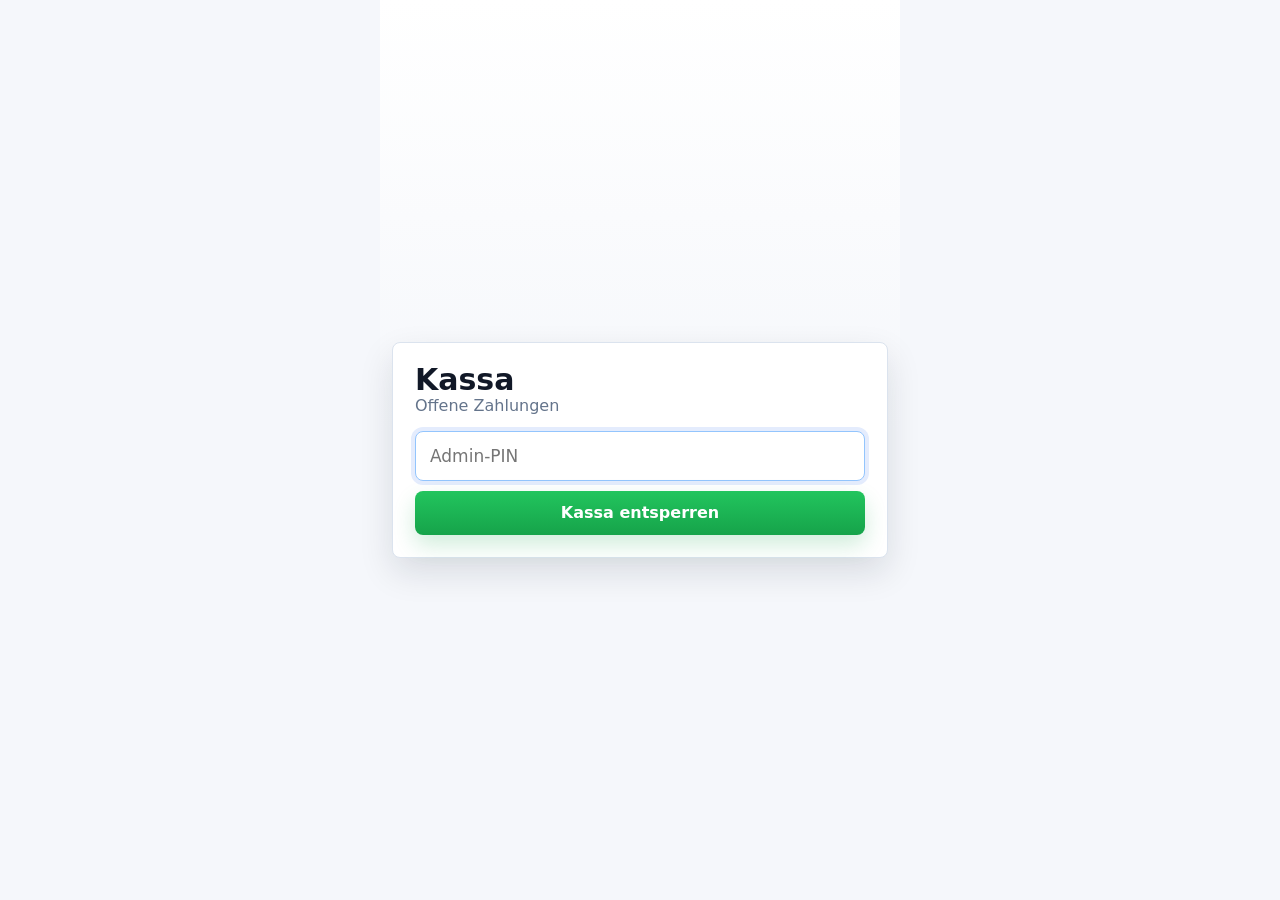
<file: app/kassa.html>
<!doctype html>
<html lang="de">
<head>
  <meta charset="utf-8">
  <meta name="viewport" content="width=device-width, initial-scale=1, viewport-fit=cover">
  <meta name="apple-mobile-web-app-capable" content="yes">
  <meta name="mobile-web-app-capable" content="yes">
  <meta name="apple-mobile-web-app-title" content="Kassa">
  <meta name="apple-mobile-web-app-status-bar-style" content="black-translucent">
  <meta name="format-detection" content="telephone=no">
  <meta name="theme-color" content="#0f172a">
  <link rel="manifest" href="/kassa.webmanifest">
  <link rel="apple-touch-icon" href="/kassa-icon.png">
  <title>Kassa</title>
  <style>
    :root {
      --bg:#f5f7fb;
      --panel:#ffffff;
      --ink:#111827;
      --muted:#64748b;
      --line:#dbe3ee;
      --blue:#2563eb;
      --green:#16a34a;
      --green-dark:#0f8a3c;
      --yellow:#fbbf24;
      --danger:#dc2626;
      --shadow:0 14px 34px rgba(15,23,42,.12);
    }
    * { box-sizing:border-box; }
    body {
      margin:0;
      min-height:100vh;
      background:var(--bg);
      color:var(--ink);
      font-family:system-ui,-apple-system,BlinkMacSystemFont,"Segoe UI",sans-serif;
      -webkit-font-smoothing:antialiased;
    }
    button, input { font:inherit; }
    button {
      border:0;
      border-radius:8px;
      min-height:44px;
      padding:10px 14px;
      font-weight:850;
      cursor:pointer;
    }
    button:disabled { opacity:.55; cursor:wait; }
    .app {
      width:min(100%,520px);
      min-height:100vh;
      margin:0 auto;
      background:linear-gradient(180deg,#ffffff 0,#f5f7fb 48%);
      display:flex;
      flex-direction:column;
    }
    .topbar {
      position:sticky;
      top:0;
      z-index:10;
      padding:calc(10px + env(safe-area-inset-top)) 14px 10px;
      background:rgba(255,255,255,.94);
      border-bottom:1px solid var(--line);
      backdrop-filter:blur(14px);
    }
    .topline { display:flex; align-items:center; justify-content:space-between; gap:10px; }
    h1 { margin:0; font-size:24px; line-height:1; letter-spacing:0; }
    .sub { margin-top:4px; color:var(--muted); font-size:13px; }
    .icon-btn {
      width:44px;
      height:44px;
      padding:0;
      border:1px solid var(--line);
      background:#fff;
      color:var(--ink);
      display:grid;
      place-items:center;
      font-size:20px;
    }
    .content {
      flex:1;
      display:flex;
      flex-direction:column;
      gap:10px;
      padding:12px 12px calc(18px + env(safe-area-inset-bottom));
    }
    .pin-card {
      margin:auto 12px;
      padding:22px;
      background:var(--panel);
      border:1px solid var(--line);
      border-radius:8px;
      box-shadow:var(--shadow);
      display:grid;
      gap:14px;
    }
    .pin-card h1 { font-size:30px; }
    .pin-card p { margin:0; color:var(--muted); line-height:1.35; }
    .pin-input, .search {
      width:100%;
      border:1px solid var(--line);
      background:#fff;
      color:var(--ink);
      border-radius:8px;
      min-height:50px;
      padding:12px 14px;
      outline:none;
      font-size:17px;
    }
    .pin-input:focus, .search:focus { border-color:#93c5fd; box-shadow:0 0 0 4px rgba(37,99,235,.12); }
    .primary {
      background:linear-gradient(180deg,#22c55e,#16a34a);
      color:#fff;
      box-shadow:0 10px 22px rgba(22,163,74,.2);
    }
    .secondary {
      background:#e8eef7;
      color:#1f2937;
      border:1px solid #d3deec;
    }
    .danger {
      background:#fff1f2;
      color:#991b1b;
      border:1px solid #fecdd3;
    }
    .search-wrap {
      position:sticky;
      top:calc(64px + env(safe-area-inset-top));
      z-index:8;
      padding-bottom:2px;
      background:linear-gradient(180deg,#f9fbff 0,#f5f7fb 100%);
    }
    .list-summary {
      display:grid;
      grid-template-columns:repeat(3,minmax(0,1fr));
      gap:7px;
      margin-top:8px;
    }
    .summary-tile {
      min-width:0;
      padding:8px 9px;
      border:1px solid var(--line);
      border-radius:8px;
      background:#fff;
      box-shadow:0 3px 10px rgba(15,23,42,.04);
    }
    .summary-label {
      color:var(--muted);
      font-size:10px;
      font-weight:850;
      letter-spacing:0;
      text-transform:uppercase;
    }
    .summary-value {
      margin-top:2px;
      overflow:hidden;
      white-space:nowrap;
      text-overflow:ellipsis;
      font-size:16px;
      line-height:1.12;
      font-weight:950;
    }
    .person-list { display:grid; gap:8px; }
    .person-row {
      width:100%;
      display:grid;
      grid-template-columns:1fr auto;
      align-items:center;
      gap:10px;
      min-height:58px;
      padding:10px 12px;
      background:#fff;
      border:1px solid var(--line);
      border-radius:8px;
      text-align:left;
      box-shadow:0 4px 12px rgba(15,23,42,.04);
    }
    .person-name {
      min-width:0;
      font-size:17px;
      font-weight:850;
      overflow:hidden;
      white-space:nowrap;
      text-overflow:ellipsis;
    }
    .person-meta { margin-top:2px; color:var(--muted); font-size:12px; font-weight:650; }
    .amount { font-size:18px; font-weight:950; white-space:nowrap; }
    .empty {
      padding:28px 18px;
      text-align:center;
      color:var(--muted);
      background:#fff;
      border:1px dashed #cbd5e1;
      border-radius:8px;
    }
    .detail-head {
      background:#fff;
      border:1px solid var(--line);
      border-radius:8px;
      padding:14px;
      box-shadow:0 8px 20px rgba(15,23,42,.06);
    }
    .detail-name { font-size:24px; font-weight:950; line-height:1.08; }
    .detail-total { margin-top:8px; font-size:38px; line-height:1; font-weight:1000; color:#0f172a; }
    .detail-note { margin-top:6px; color:var(--muted); font-size:13px; }
    .line-list {
      display:grid;
      gap:7px;
      margin-bottom:92px;
    }
    .line-row {
      display:grid;
      grid-template-columns:44px 1fr auto;
      gap:10px;
      align-items:center;
      background:#fff;
      border:1px solid var(--line);
      border-radius:8px;
      padding:10px;
    }
    .line-row.deduction {
      border-color:#fed7aa;
      background:#fff7ed;
      color:#9a3412;
    }
    .line-row.deduction .qty { background:#ffedd5; color:#c2410c; }
    .qty {
      width:38px;
      height:38px;
      display:grid;
      place-items:center;
      border-radius:8px;
      background:#eef6ff;
      color:#1d4ed8;
      font-weight:950;
    }
    .item { min-width:0; font-weight:850; }
    .item small { display:block; margin-top:2px; color:var(--muted); font-weight:650; }
    .line-total { font-weight:950; white-space:nowrap; }
    .request-list {
      display:grid;
      gap:8px;
    }
    .request-row {
      display:grid;
      grid-template-columns:1fr auto auto;
      gap:8px;
      align-items:center;
      padding:10px;
      border:1px solid #fde68a;
      border-radius:8px;
      background:#fffbeb;
    }
    .request-title { font-weight:900; color:#78350f; }
    .request-note { margin-top:2px; color:#92400e; font-size:12px; font-weight:650; }
    .request-row button { padding:8px 10px; }
    .detail-actions {
      position:fixed;
      left:50%;
      bottom:0;
      z-index:20;
      width:min(100%,520px);
      transform:translateX(-50%);
      display:grid;
      grid-template-columns:.9fr .9fr 1.35fr;
      gap:9px;
      padding:10px 12px calc(10px + env(safe-area-inset-bottom));
      background:rgba(245,247,251,.92);
      border-top:1px solid var(--line);
      backdrop-filter:blur(14px);
    }
    .pay-now { min-height:56px; font-size:19px; }
    dialog.confirm-dialog {
      border:0;
      padding:0;
      width:min(calc(100vw - 28px),460px);
      border-radius:8px;
      background:transparent;
      position:fixed;
      left:50%;
      top:50%;
      transform:translate(-50%,-50%);
      margin:0;
      box-shadow:0 22px 60px rgba(15,23,42,.28);
    }
    dialog.confirm-dialog::backdrop { background:rgba(15,23,42,.48); }
    body.modal-open { overflow:hidden; }
    .confirm-card {
      background:#fff;
      border-radius:8px;
      padding:18px;
      border:1px solid var(--line);
      display:grid;
      gap:12px;
    }
    .confirm-card h2 { margin:0; font-size:24px; line-height:1.1; }
    .confirm-card p { margin:0; color:var(--muted); line-height:1.35; }
    .confirm-line-list {
      display:grid;
      gap:6px;
      max-height:30vh;
      overflow:auto;
      padding-right:2px;
    }
    .confirm-line-row {
      display:grid;
      grid-template-columns:38px minmax(0,1fr) auto;
      align-items:center;
      gap:8px;
      padding:8px 9px;
      border:1px solid var(--line);
      border-radius:8px;
      background:#fff;
      font-size:13px;
    }
    .confirm-line-row.deduction {
      border-color:#fed7aa;
      background:#fff7ed;
      color:#9a3412;
    }
    .confirm-line-qty {
      min-width:0;
      border-radius:8px;
      padding:5px 6px;
      background:#eef6ff;
      color:#1d4ed8;
      font-weight:950;
      text-align:center;
      white-space:nowrap;
    }
    .confirm-line-row.deduction .confirm-line-qty { background:#ffedd5; color:#c2410c; }
    .confirm-line-name { min-width:0; font-weight:850; overflow:hidden; text-overflow:ellipsis; white-space:nowrap; }
    .confirm-line-price { font-weight:950; white-space:nowrap; }
    .confirm-total {
      display:flex;
      justify-content:space-between;
      gap:12px;
      align-items:baseline;
      padding:12px;
      border-radius:8px;
      background:#f8fafc;
      font-weight:950;
    }
    .confirm-total strong { font-size:24px; }
    .confirm-breakdown {
      display:grid;
      gap:7px;
      padding:10px 12px;
      border:1px solid var(--line);
      border-radius:8px;
      background:#fbfdff;
      font-size:14px;
    }
    .confirm-row {
      display:flex;
      justify-content:space-between;
      align-items:baseline;
      gap:12px;
      color:#334155;
      font-weight:750;
    }
    .confirm-row strong {
      color:#0f172a;
      white-space:nowrap;
    }
    .card-rounding-options {
      display:grid;
      gap:8px;
    }
    .card-rounding-options.required {
      padding:12px;
      border:2px solid #f59e0b;
      border-radius:8px;
      background:#fffbeb;
      box-shadow:0 8px 18px rgba(245,158,11,.12);
    }
    .card-rounding-title {
      color:#92400e;
      font-size:15px;
      font-weight:950;
    }
    .card-rounding-note {
      color:#92400e;
      font-size:13px;
      font-weight:750;
      line-height:1.35;
    }
    .card-rounding-buttons {
      display:grid;
      gap:7px;
    }
    .card-rounding-option {
      width:100%;
      min-height:44px;
      display:flex;
      justify-content:space-between;
      align-items:center;
      border:1px solid #f59e0b;
      border-radius:8px;
      background:#fff;
      color:var(--ink);
      padding:9px 10px;
      font:inherit;
      font-weight:850;
      text-align:left;
      box-shadow:0 2px 8px rgba(15,23,42,.05);
    }
    .card-rounding-option:hover {
      border-color:#93c5fd;
      background:#f8fbff;
    }
    .payment-visual-status {
      display:grid;
      grid-template-columns:42px 1fr;
      gap:10px;
      align-items:center;
      padding:11px;
      border:1px solid #bfdbfe;
      border-radius:8px;
      background:#eff6ff;
      color:#1d4ed8;
    }
    .payment-visual-status strong { display:block; margin-bottom:2px; color:inherit; font-size:14px; }
    .payment-visual-status span { display:block; color:inherit; font-size:12.5px; line-height:1.35; }
    .payment-status-icon {
      width:42px;
      height:42px;
      border-radius:999px;
      display:grid;
      place-items:center;
      background:#dbeafe;
      color:#1d4ed8;
      font-size:23px;
      font-weight:1000;
    }
    .payment-visual-status.waiting { background:#fffbeb; border-color:#fde68a; color:#92400e; }
    .payment-visual-status.waiting .payment-status-icon { background:#fef3c7; color:#92400e; animation:kassaHourglassSpin 1.05s linear infinite; }
    .payment-visual-status.paid { background:#ecfdf5; border-color:#86efac; color:#166534; }
    .payment-visual-status.paid .payment-status-icon { background:#bbf7d0; color:#166534; }
    .payment-visual-status.failed { background:#fef2f2; border-color:#fecaca; color:#991b1b; }
    .payment-visual-status.failed .payment-status-icon { background:#fee2e2; color:#991b1b; }
    .payment-visual-status.timeout,
    .payment-visual-status.unknown { background:#fff7ed; border-color:#fed7aa; color:#9a3412; }
    .payment-visual-status.timeout .payment-status-icon,
    .payment-visual-status.unknown .payment-status-icon { background:#ffedd5; color:#9a3412; }
    .confirm-hint {
      color:var(--muted);
      font-size:12.5px;
      line-height:1.35;
      font-weight:650;
    }
    @keyframes kassaHourglassSpin { to { transform:rotate(360deg); } }
    .confirm-actions {
      display:grid;
      grid-template-columns:1fr 1.25fr;
      gap:9px;
    }
    .confirm-actions.three {
      grid-template-columns:1fr 1fr 1.25fr;
    }
    dialog.history-dialog { width:min(calc(100vw - 28px),520px); }
    .history-card { max-height:calc(100dvh - 28px); }
    .history-head {
      display:flex;
      align-items:flex-start;
      justify-content:space-between;
      gap:12px;
    }
    .history-close-icon {
      flex:0 0 auto;
      width:42px;
      height:42px;
      min-height:42px;
      padding:0;
      border-radius:8px;
      background:#f1f5f9;
      color:#0f172a;
      border:1px solid var(--line);
      font-size:24px;
      line-height:1;
    }
    .history-list {
      display:grid;
      gap:8px;
      max-height:min(58vh,520px);
      overflow:auto;
      padding-right:2px;
    }
    .history-row {
      display:grid;
      grid-template-columns:54px 1fr;
      gap:10px;
      align-items:center;
      padding:10px;
      border:1px solid var(--line);
      border-radius:8px;
      background:#f8fafc;
    }
    .history-row.consume { border-color:#bbf7d0; background:#f7fef9; }
    .history-row.payment { border-color:#bfdbfe; background:#eff6ff; }
    .history-row.round-payment { border-color:#fed7aa; background:#fff7ed; }
    .history-row.deduction { border-color:#fecdd3; background:#fff1f2; }
    .history-qty {
      width:46px;
      min-height:38px;
      display:grid;
      place-items:center;
      border-radius:8px;
      background:#dcfce7;
      color:#166534;
      font-weight:950;
    }
    .history-row.payment .history-qty { background:#dbeafe; color:#1d4ed8; }
    .history-row.round-payment .history-qty { background:#ffedd5; color:#c2410c; }
    .history-row.deduction .history-qty { background:#fee2e2; color:#991b1b; }
    .history-body { min-width:0; }
    .history-type {
      color:var(--muted);
      font-size:11px;
      font-weight:950;
      letter-spacing:0;
      text-transform:uppercase;
    }
    .history-row.deduction .history-type { color:#991b1b; }
    .history-row.payment .history-type { color:#1d4ed8; }
    .history-row.round-payment .history-type { color:#c2410c; }
    .history-product {
      margin-top:2px;
      font-size:16px;
      font-weight:900;
      line-height:1.15;
      overflow:hidden;
      text-overflow:ellipsis;
      white-space:nowrap;
    }
    .history-date {
      margin-top:3px;
      color:var(--muted);
      font-size:13px;
      font-weight:700;
    }
    .history-footer {
      grid-template-columns:1fr;
    }
    .warning {
      border:1px solid #fde68a;
      background:#fffbeb;
      color:#92400e;
      border-radius:8px;
      padding:10px 12px;
      font-size:13px;
      line-height:1.35;
      font-weight:750;
    }
    .status {
      position:fixed;
      left:50%;
      bottom:calc(14px + env(safe-area-inset-bottom));
      z-index:50;
      max-width:min(92%,480px);
      transform:translateX(-50%) translateY(16px);
      opacity:0;
      pointer-events:none;
      background:#0f172a;
      color:#fff;
      border-radius:999px;
      padding:10px 14px;
      font-size:14px;
      font-weight:800;
      transition:opacity .18s ease, transform .18s ease;
      box-shadow:0 10px 24px rgba(15,23,42,.24);
    }
    .status.show { opacity:1; transform:translateX(-50%) translateY(0); }
    .hidden { display:none !important; }
    @media (max-width:370px) {
      .amount { font-size:16px; }
      .detail-total { font-size:34px; }
      .person-name { font-size:16px; }
      .detail-actions { grid-template-columns:1fr; }
      .line-list { margin-bottom:210px; }
      .confirm-actions.three { grid-template-columns:1fr; }
    }
    @media (prefers-reduced-motion:reduce) {
      .payment-visual-status.waiting .payment-status-icon { animation:none; }
    }
  </style>
</head>
<body>
  <div class="app">
    <section id="pinView" class="pin-card">
      <div>
        <h1>Kassa</h1>
        <p>Offene Zahlungen</p>
      </div>
      <form id="pinForm">
        <input id="pinInput" class="pin-input" type="password" inputmode="numeric" autocomplete="current-password" placeholder="Admin-PIN">
        <button id="pinButton" class="primary" type="submit" style="width:100%; margin-top:10px">Kassa entsperren</button>
      </form>
    </section>

    <section id="appView" class="hidden">
      <header class="topbar">
        <div class="topline">
          <div>
            <h1 id="pageTitle">Kassa</h1>
            <div id="pageSub" class="sub">Namen und offene Beträge</div>
          </div>
          <button id="refreshButton" class="icon-btn" type="button" title="Aktualisieren">↻</button>
        </div>
      </header>

      <main id="listView" class="content">
        <div class="search-wrap">
          <input id="searchInput" class="search" type="search" placeholder="Name suchen..." autocomplete="off">
          <div id="listSummary" class="list-summary" aria-live="polite"></div>
        </div>
        <div id="activePaymentPanel" class="warning hidden"></div>
        <div id="personList" class="person-list"></div>
      </main>

      <main id="detailView" class="content hidden">
        <section id="detailHead" class="detail-head"></section>
        <div id="detailWarning" class="warning hidden"></div>
        <section id="requestList" class="request-list"></section>
        <section id="lineList" class="line-list"></section>
        <div class="detail-actions">
          <button id="cancelButton" class="secondary" type="button">Abbrechen</button>
          <button id="historyButton" class="secondary" type="button">Verlauf</button>
          <button id="payButton" class="primary pay-now" type="button">Zahlung buchen</button>
        </div>
      </main>
    </section>
  </div>
  <div id="status" class="status"></div>
  <dialog id="payConfirmDialog" class="confirm-dialog">
    <section class="confirm-card">
      <div>
        <h2 id="confirmTitle">Zahlung bestätigen</h2>
        <p id="confirmText"></p>
      </div>
      <div id="confirmLineList" class="confirm-line-list"></div>
      <div class="confirm-breakdown">
        <div class="confirm-row"><span>Offene Posten</span><strong id="confirmBaseTotal">€ 0,00</strong></div>
        <div class="confirm-row"><span>Kartenzahlung +3 % (min. 0,20 €)</span><strong id="confirmCardFee">€ 0,00</strong></div>
        <div class="confirm-row" id="confirmRoundingRow"><span>Aufrunden</span><strong id="confirmRoundingAmount">€ 0,00</strong></div>
      </div>
      <div class="card-rounding-options" id="kassaCardRoundingOptions"></div>
      <div class="confirm-total hidden" id="confirmCardTotalRow"><span>SumUp-Endbetrag</span><strong id="confirmCardTotal">€ 0,00</strong></div>
      <div class="confirm-hint" id="confirmPaymentHint"></div>
      <div class="payment-visual-status idle" id="kassaCardPaymentStatus" aria-live="polite"></div>
      <div class="confirm-actions three">
        <button id="confirmCancelButton" class="secondary" type="button">Abbrechen</button>
        <button id="confirmPayButton" class="secondary" type="button">Bar buchen</button>
        <button id="confirmCardPayButton" class="primary" type="button">Mit Karte zahlen</button>
      </div>
    </section>
  </dialog>
  <dialog id="historyDialog" class="confirm-dialog history-dialog">
    <section class="confirm-card history-card">
      <div class="history-head">
        <div>
          <h2 id="historyTitle">Verlauf</h2>
          <p id="historySub"></p>
        </div>
        <button id="historyCloseIcon" class="history-close-icon" type="button" title="Schließen">&times;</button>
      </div>
      <div id="historyList" class="history-list"></div>
      <div class="confirm-actions history-footer">
        <button id="historyCloseButton" class="secondary" type="button">Schließen</button>
      </div>
    </section>
  </dialog>

  <script>
    const state = {
      pin: sessionStorage.getItem('drinkPosKassaPin') || '',
      people: [],
      selected: null,
      listTimer: null,
      busy: false,
      historyBusy: false,
      cardBusy: false,
      cardTimer: null,
      activeCardPayment: null,
      cardRoundingMode: null,
      selfPaymentAvailable: false,
      sumupConfigured: false,
      sumupMissing: [],
      testPaymentMode: false,
    };
    let messageCatalog = {};

    const el = id => document.getElementById(id);
    const money = value => new Intl.NumberFormat('de-AT', { style:'currency', currency:'EUR' }).format(Number(value || 0));
    const escapeHtml = value => String(value ?? '').replace(/[&<>"']/g, ch => ({'&':'&amp;','<':'&lt;','>':'&gt;','"':'&quot;',"'":'&#039;'}[ch]));
    const ACTIVE_KASSA_CARD_PAYMENT_KEY = 'drinkPosKassaActiveCardPayment';
    const CARD_PAYMENT_FEE_RATE_PERCENT = 3;
    const CARD_PAYMENT_MIN_FEE_CENTS = 20;
    const CARD_PAYMENT_ROUNDING_OPTIONS = {
      none: { stepCents: 1 },
      euro: { stepCents: 100 },
      five: { stepCents: 500 },
      ten: { stepCents: 1000 },
    };

    function centsFromEur(value) { return Math.max(0, Math.round(Number(value || 0) * 100)); }
    function eurFromCents(cents) { return Number(cents || 0) / 100; }
    function formatMessageTemplate(text, values = {}) {
      return String(text ?? '').replace(/\{([A-Za-z0-9_]+)\}/g, (_, key) => values[key] ?? `{${key}}`);
    }
    function msg(key, fallback, values = {}) {
      return formatMessageTemplate(Object.prototype.hasOwnProperty.call(messageCatalog, key) ? messageCatalog[key] : fallback, values);
    }
    async function loadMessageCatalog() {
      try {
        const res = await fetch('/api/messages', { cache:'no-store', headers:{'Cache-Control':'no-cache'} });
        if (!res.ok) return;
        const payload = await res.json();
        messageCatalog = payload.messages || payload || {};
      } catch {}
    }
    function cardProviderLabel() { return state.testPaymentMode ? msg('card_provider_test', 'Test-Kartenzahlung') : msg('card_provider_sumup', 'SumUp'); }
    function cardProviderReadyLabel() { return state.testPaymentMode ? msg('card_provider_ready_test', 'Testzahlung bereit') : msg('card_provider_ready_sumup', 'SumUp bereit'); }
    function cardProviderUnavailableLabel() { return state.testPaymentMode ? msg('card_provider_unavailable_test', 'Testzahlung nicht bereit') : msg('card_provider_unavailable_sumup', 'SumUp nicht bereit'); }
    function cardPaymentFeeCents(baseCents) {
      if (Number(baseCents || 0) <= 0) return 0;
      return Math.max(CARD_PAYMENT_MIN_FEE_CENTS, Math.ceil(Number(baseCents || 0) * CARD_PAYMENT_FEE_RATE_PERCENT / 100));
    }
    function cardPaymentBreakdown(baseTotal, roundingMode = 'none') {
      const mode = CARD_PAYMENT_ROUNDING_OPTIONS[roundingMode] ? roundingMode : 'none';
      const baseAmountCents = centsFromEur(baseTotal);
      const cardFeeCents = cardPaymentFeeCents(baseAmountCents);
      const subtotalCents = baseAmountCents + cardFeeCents;
      const stepCents = CARD_PAYMENT_ROUNDING_OPTIONS[mode].stepCents;
      const amountCents = stepCents <= 1 ? subtotalCents : Math.ceil(subtotalCents / stepCents) * stepCents;
      return {
        baseAmountCents,
        cardFeeCents,
        roundingMode: mode,
        roundingAdjustmentCents: amountCents - subtotalCents,
        amountCents,
        baseTotal: eurFromCents(baseAmountCents),
        cardFee: eurFromCents(cardFeeCents),
        roundingAdjustment: eurFromCents(amountCents - subtotalCents),
        amount: eurFromCents(amountCents),
      };
    }
    function ceilCents(value, stepCents) {
      return Math.ceil(Number(value || 0) / stepCents) * stepCents;
    }
    function targetEuroText(cents) {
      return `${new Intl.NumberFormat('de-AT', { maximumFractionDigits:0 }).format(eurFromCents(cents))} €`;
    }
    function diffEuroText(cents) {
      return `${new Intl.NumberFormat('de-AT', { minimumFractionDigits:2, maximumFractionDigits:2 }).format(eurFromCents(cents))} €`;
    }
    function roundingOptionsForBreakdown(breakdown) {
      const payableCents = breakdown.baseAmountCents + breakdown.cardFeeCents;
      const options = [{ mode:'none', targetCents:payableCents, addCents:0, label:'Nicht aufrunden' }];
      const seenTargets = new Set();
      for (const mode of ['euro', 'five', 'ten']) {
        const targetCents = ceilCents(payableCents, CARD_PAYMENT_ROUNDING_OPTIONS[mode].stepCents);
        if (targetCents <= payableCents || seenTargets.has(targetCents)) continue;
        seenTargets.add(targetCents);
        const addCents = targetCents - payableCents;
        options.push({
          mode,
          targetCents,
          addCents,
          label:`Auf ${targetEuroText(targetCents)} (+${diffEuroText(addCents)}) aufrunden`,
        });
      }
      return options;
    }

    function syncModalOpen() {
      document.body.classList.toggle('modal-open', el('payConfirmDialog').open || el('historyDialog').open);
    }

    function showStatus(message, duration = 2300) {
      const box = el('status');
      box.textContent = message;
      box.classList.add('show');
      clearTimeout(showStatus.timer);
      showStatus.timer = setTimeout(() => box.classList.remove('show'), duration);
    }

    function makeKassaCardPaymentId(person) {
      const random = globalThis.crypto?.getRandomValues
        ? Array.from(globalThis.crypto.getRandomValues(new Uint32Array(2)), n => n.toString(36)).join('')
        : Math.random().toString(36).slice(2);
      return `kassapay-${Date.now().toString(36)}-${Number(person.id)}-${random}`.slice(0, 80);
    }

    function readActiveCardPayment() {
      try {
        const raw = localStorage.getItem(ACTIVE_KASSA_CARD_PAYMENT_KEY);
        return raw ? JSON.parse(raw) : null;
      } catch {
        return null;
      }
    }

    function storeActiveCardPayment(payment) {
      state.activeCardPayment = payment;
      localStorage.setItem(ACTIVE_KASSA_CARD_PAYMENT_KEY, JSON.stringify(payment));
      renderActivePaymentPanel();
    }

    function clearActiveCardPayment(clientPaymentId = null) {
      const stored = readActiveCardPayment();
      if (!clientPaymentId || !stored || stored.client_payment_id === clientPaymentId) {
        localStorage.removeItem(ACTIVE_KASSA_CARD_PAYMENT_KEY);
      }
      if (!clientPaymentId || state.activeCardPayment?.client_payment_id === clientPaymentId) {
        state.activeCardPayment = null;
      }
      renderActivePaymentPanel();
    }

    function stopCardPaymentPolling() {
      if (state.cardTimer) clearTimeout(state.cardTimer);
      state.cardTimer = null;
    }

    async function apiGet(url) {
      const res = await fetch(url, { cache:'no-store', headers:{ 'Cache-Control':'no-cache' } });
      return parseResponse(res);
    }

    async function apiPost(url, body) {
      const res = await fetch(url, {
        method:'POST',
        headers:{ 'Content-Type':'application/json' },
        body:JSON.stringify(body || {}),
      });
      return parseResponse(res);
    }

    async function parseResponse(res) {
      const data = await res.json().catch(() => ({}));
      if (!res.ok) {
        const detail = data.detail;
        const message = typeof detail === 'string' ? detail : (detail?.message || 'Aktion fehlgeschlagen');
        const err = new Error(message);
        err.status = res.status;
        err.detail = detail;
        throw err;
      }
      return data;
    }

    function setUnlocked(unlocked) {
      el('pinView').classList.toggle('hidden', unlocked);
      el('appView').classList.toggle('hidden', !unlocked);
      if (unlocked) {
        loadPeople();
        loadPaymentConfig();
        resumeActiveCardPayment();
        startAutoRefresh();
      } else {
        stopAutoRefresh();
        el('pinInput').focus();
      }
    }

    async function unlockWithPin(pin) {
      el('pinButton').disabled = true;
      try {
        await apiPost('/api/admin-login', { pin });
        state.pin = pin;
        sessionStorage.setItem('drinkPosKassaPin', pin);
        setUnlocked(true);
        showStatus('Kassa entsperrt');
      } catch (err) {
        sessionStorage.removeItem('drinkPosKassaPin');
        state.pin = '';
        showStatus(err.message || 'PIN nicht korrekt');
      } finally {
        el('pinButton').disabled = false;
      }
    }

    async function loadPeople(silent = false) {
      if (!state.pin) return;
      try {
        const data = await apiGet('/api/kassa/people');
        state.people = data.people || [];
        renderPeople();
        if (!silent) showStatus('Aktualisiert', 1000);
      } catch (err) {
        if (!silent) showStatus(err.message || 'Kann nicht aktualisieren');
      }
    }

    async function loadPaymentConfig() {
      try {
        await loadMessageCatalog();
        const cfg = await apiGet('/api/self-pay/config');
        state.selfPaymentAvailable = cfg.self_payment_available === true;
        state.sumupConfigured = cfg.sumup_configured === true;
        state.sumupMissing = Array.isArray(cfg.sumup_missing) ? cfg.sumup_missing : [];
        state.testPaymentMode = cfg.test_payment_mode === true;
      } catch {
        state.selfPaymentAvailable = false;
        state.sumupConfigured = false;
        state.sumupMissing = [];
        state.testPaymentMode = false;
      }
    }

    function renderListSummary(people) {
      const totalItems = people.reduce((sum, person) => sum + Number(person.open_items || 0), 0);
      const totalEur = people.reduce((sum, person) => sum + Number(person.total_eur ?? person.total ?? 0), 0);
      el('listSummary').innerHTML = `
        <div class="summary-tile"><div class="summary-label">Personen</div><div class="summary-value">${people.length}</div></div>
        <div class="summary-tile"><div class="summary-label">Striche</div><div class="summary-value">${totalItems}</div></div>
        <div class="summary-tile"><div class="summary-label">Summe</div><div class="summary-value">${money(totalEur)}</div></div>
      `;
    }

    function renderActivePaymentPanel() {
      const panel = el('activePaymentPanel');
      if (!panel) return;
      const payment = state.activeCardPayment;
      if (!payment?.client_payment_id) {
        panel.classList.add('hidden');
        panel.innerHTML = '';
        return;
      }
      const person = state.people.find(item => Number(item.id) === Number(payment.person_id));
      const name = person?.name || 'ausgewaehlte Person';
      panel.classList.remove('hidden');
      panel.innerHTML = `
        <strong>${escapeHtml(cardProviderLabel())} laeuft</strong><br>
        ${escapeHtml(name)} ${state.testPaymentMode ? 'hat eine simulierte Kartenzahlung offen.' : 'wartet am Reader.'}
        <button class="danger" type="button" style="margin-left:8px" onclick="cancelActiveCardPayment()">Abbrechen</button>
      `;
    }

    function renderPeople() {
      const term = el('searchInput').value.trim().toLowerCase();
      const list = el('personList');
      const people = state.people.filter(person => !term || person.name.toLowerCase().includes(term));
      renderListSummary(people);
      renderActivePaymentPanel();
      el('pageSub').textContent = term
        ? `${people.length} von ${state.people.length} offenen Rechnungen`
        : `${state.people.length} offene Rechnung${state.people.length === 1 ? '' : 'en'}`;
      if (!people.length) {
        list.innerHTML = `<div class="empty">${state.people.length ? 'Keine Treffer.' : 'Keine offenen Beträge.'}</div>`;
        return;
      }
      list.innerHTML = people.map(person => `
        <button class="person-row" type="button" data-person-id="${Number(person.id)}">
          <span>
            <span class="person-name">${escapeHtml(person.name)}</span>
            <span class="person-meta">${Number(person.open_items || 0)} offene Striche</span>
          </span>
          <span class="amount">${money(person.total_eur ?? person.total)}</span>
        </button>
      `).join('');
      list.querySelectorAll('.person-row').forEach(button => {
        button.addEventListener('click', () => openPerson(Number(button.dataset.personId)));
      });
    }

    async function openPerson(personId) {
      try {
        const detail = await apiGet(`/api/kassa/person/${personId}`);
        state.selected = detail;
        renderDetail();
      } catch (err) {
        showStatus(err.message || 'Person konnte nicht geladen werden');
      }
    }

    function renderPendingRequests(person) {
      const box = el('requestList');
      const requests = Array.isArray(person.pending_requests) ? person.pending_requests : [];
      if (!requests.length) {
        box.innerHTML = '';
        return;
      }
      box.innerHTML = requests.map(request => {
        const kind = request.request_kind || 'DELETE';
        const qty = Number(request.quantity_to_remove ?? request.quantity_to_add ?? Math.abs(Number(request.delta || 0)) ?? 0);
        const verb = kind === 'ROUND_ADD' ? 'Runde eintragen' : 'Loeschen';
        const note = request.reason ? ` - ${request.reason}` : '';
        return `
          <div class="request-row">
            <div>
              <div class="request-title">${escapeHtml(verb)}: ${qty}x ${escapeHtml(request.item || request.drink || '')}</div>
              <div class="request-note">${escapeHtml(request.requested_at || '')}${escapeHtml(note)}</div>
            </div>
            <button class="save" type="button" onclick="decidePendingRequest('${escapeHtml(kind)}','${escapeHtml(String(request.raw_id ?? request.id))}','approve')">Annehmen</button>
            <button class="danger" type="button" onclick="decidePendingRequest('${escapeHtml(kind)}','${escapeHtml(String(request.raw_id ?? request.id))}','reject')">Ablehnen</button>
          </div>
        `;
      }).join('');
    }

    async function decidePendingRequest(kind, rawId, decision) {
      const endpoint = kind === 'ROUND_ADD' ? '/api/admin/round-request/decide' : '/api/admin/change-request/decide';
      try {
        await apiPost(endpoint, { pin: state.pin, request_id: Number(rawId), decision });
        showStatus(decision === 'approve' ? 'Anfrage angenommen' : 'Anfrage abgelehnt');
        if (state.selected) await openPerson(state.selected.id);
        await loadPeople(true);
      } catch (err) {
        showStatus(err.message || 'Anfrage konnte nicht bearbeitet werden', 4200);
      }
    }

    function renderDetail() {
      const person = state.selected;
      if (!person) return;
      el('listView').classList.add('hidden');
      el('detailView').classList.remove('hidden');
      el('pageTitle').textContent = 'Bezahlen';
      el('pageSub').textContent = person.name;
      el('detailHead').innerHTML = `
        <div class="detail-name">${escapeHtml(person.name)}</div>
        <div class="detail-total">${money(person.total_eur ?? person.total)}</div>
        <div class="detail-note">${Number(person.open_items || 0)} offene Striche</div>
      `;
      const warning = el('detailWarning');
      const warningParts = [];
      if (Number(person.pending_requests_count || 0) > 0) {
        warningParts.push('Offene Anfragen vorhanden. Bitte hier annehmen oder ablehnen.');
      }
      if (Number(person.round_deduction_items || 0) > 0) {
        warningParts.push(`Offene Runden werden beim Bezahlen abgezogen: -${Number(person.round_deduction_items || 0)} Striche (${money(person.round_deduction_total_eur || 0)}).`);
      }
      if (warningParts.length) {
        warning.textContent = warningParts.join(' ');
        warning.classList.remove('hidden');
      } else {
        warning.classList.add('hidden');
      }
      renderPendingRequests(person);
      if (false && Number(person.pending_requests_count || 0) > 0) {
        warning.textContent = 'Offene Löschanfragen vorhanden. Bitte zuerst im Adminbereich entscheiden.';
        warning.classList.remove('hidden');
      } else if (false) {
        warning.classList.add('hidden');
      }
      const lines = person.lines || [];
      el('lineList').innerHTML = lines.length ? lines.map(line => `
        <div class="line-row ${line.is_round_deduction ? 'deduction' : ''}">
          <div class="qty">${Number(line.quantity || 0)}×</div>
          <div class="item">${escapeHtml(line.item || line.name || '')}<small>${money(line.unit_price_eur)} pro Stück</small></div>
          <div class="line-total">${money(line.subtotal_eur)}</div>
        </div>
      `).join('') : '<div class="empty">Keine offenen Posten.</div>';
      el('historyButton').disabled = false;
      el('payButton').disabled = state.cardBusy || !person.can_pay || !lines.length;
    }

    function closeDetail() {
      closeHistoryDialog();
      state.selected = null;
      el('detailView').classList.add('hidden');
      el('listView').classList.remove('hidden');
      el('pageTitle').textContent = 'Kassa';
      loadPeople(true);
    }

    function renderHistoryRows(history) {
      const consumed = history
        .filter(entry => entry.direction === 'consume')
        .reduce((sum, entry) => sum + Math.abs(Number(entry.quantity || 0)), 0);
      const deducted = history
        .filter(entry => entry.direction === 'deduction')
        .reduce((sum, entry) => sum + Math.abs(Number(entry.quantity || 0)), 0);
      const roundsPaid = history
        .filter(entry => entry.direction === 'round_payment')
        .reduce((sum, entry) => sum + Math.abs(Number(entry.quantity || 0)), 0);
      const hasPaymentMarker = history.some(entry => entry.direction === 'payment');
      const roundSummary = roundsPaid ? `, Runden +${roundsPaid}x` : '';
      el('historySub').textContent = history.length
        ? `${hasPaymentMarker ? 'Seit letzter Zahlung: ' : ''}Konsum +${consumed}x${roundSummary}, Abzug -${deducted}x`
        : '';
      if (!history.length) {
        el('historyList').innerHTML = '<div class="empty">Noch kein Verlauf vorhanden.</div>';
        return;
      }
      el('historyList').innerHTML = history.map(entry => {
        const direction = entry.direction === 'deduction'
          ? 'deduction'
          : (entry.direction === 'payment' ? 'payment' : (entry.direction === 'round_payment' ? 'round-payment' : 'consume'));
        const typeLabel = entry.type_label || entry.type || '';
        const timestampLabel = entry.timestamp_label || '';
        const quantityLabel = entry.quantity_label || `${Number(entry.quantity || 0) > 0 ? '+' : ''}${Number(entry.quantity || 0)}x`;
        return `
          <div class="history-row ${direction}">
            <div class="history-qty">${escapeHtml(quantityLabel)}</div>
            <div class="history-body">
              <div class="history-type">${escapeHtml(typeLabel)} &middot; ${escapeHtml(timestampLabel)}</div>
              <div class="history-product">${escapeHtml(entry.product || entry.short_label || '')}</div>
            </div>
          </div>
        `;
      }).join('');
    }

    async function openHistory() {
      const person = state.selected;
      if (!person || state.historyBusy) return;
      state.historyBusy = true;
      el('historyButton').disabled = true;
      el('historyTitle').textContent = `Verlauf ${person.name}`;
      el('historySub').textContent = 'Wird geladen...';
      el('historyList').innerHTML = '<div class="empty">Wird geladen...</div>';
      const dialog = el('historyDialog');
      if (!dialog.open) dialog.showModal();
      syncModalOpen();
      try {
        const data = await apiGet(`/api/kassa/person/${person.id}/history`);
        if (!state.selected || Number(state.selected.id) !== Number(person.id)) return;
        renderHistoryRows(data.history || []);
      } catch (err) {
        el('historySub').textContent = '';
        el('historyList').innerHTML = `<div class="empty">${escapeHtml(err.message || 'Verlauf konnte nicht geladen werden')}</div>`;
        showStatus(err.message || 'Verlauf konnte nicht geladen werden');
      } finally {
        state.historyBusy = false;
        if (state.selected) el('historyButton').disabled = false;
      }
    }

    function closeHistoryDialog() {
      const dialog = el('historyDialog');
      if (dialog.open) dialog.close();
    }

    async function refreshCurrent() {
      if (state.selected) await openPerson(state.selected.id);
      else await loadPeople();
    }

    function orderedPaymentLines(lines) {
      return (lines || [])
        .map((line, index) => ({ line, index }))
        .sort((a, b) => {
          const aDeduct = Boolean(a.line.is_round_deduction);
          const bDeduct = Boolean(b.line.is_round_deduction);
          if (aDeduct !== bDeduct) return aDeduct ? 1 : -1;
          if (aDeduct && bDeduct) {
            const priceDiff = Number(a.line.unit_price_eur || 0) - Number(b.line.unit_price_eur || 0);
            if (priceDiff) return priceDiff;
            return String(a.line.item || a.line.name || '').localeCompare(String(b.line.item || b.line.name || ''), 'de');
          }
          return a.index - b.index;
        })
        .map(item => item.line);
    }

    function renderConfirmLineList(lines) {
      const box = el('confirmLineList');
      if (!box) return;
      const ordered = orderedPaymentLines(lines);
      box.innerHTML = ordered.length ? ordered.map(line => {
        const qty = Number(line.quantity || 0);
        const qtyText = `${qty > 0 ? qty : qty}x`;
        return `
          <div class="confirm-line-row ${line.is_round_deduction ? 'deduction' : ''}">
            <div class="confirm-line-qty">${escapeHtml(qtyText)}</div>
            <div class="confirm-line-name">${escapeHtml(line.item || line.name || '')}</div>
            <div class="confirm-line-price">${money(line.subtotal_eur)}</div>
          </div>
        `;
      }).join('') : '<div class="empty">Keine offenen Posten.</div>';
    }

    function updateKassaCardBreakdown() {
      const person = state.selected;
      if (!person) return null;
      const roundingMode = state.cardRoundingMode || 'none';
      const breakdown = cardPaymentBreakdown(person.total_eur ?? person.total, roundingMode);
      const baseBreakdown = cardPaymentBreakdown(person.total_eur ?? person.total, 'none');
      const cardMode = Boolean(state.cardRoundingMode);
      const hasCardAmount = breakdown.baseAmountCents > 0;
      const cardFeeRow = el('confirmCardFee')?.closest('.confirm-row');
      const cardTotalLabel = el('confirmCardTotalRow')?.querySelector('span');
      if (cardTotalLabel) cardTotalLabel.textContent = `${cardProviderLabel()}-Endbetrag`;
      el('confirmBaseTotal').textContent = money(breakdown.baseTotal);
      el('confirmCardFee').textContent = money(breakdown.cardFee);
      el('confirmRoundingAmount').textContent = money(breakdown.roundingAdjustment);
      cardFeeRow?.classList.toggle('hidden', !cardMode);
      el('confirmRoundingRow').classList.toggle('hidden', !cardMode || breakdown.roundingAdjustmentCents <= 0);
      el('confirmCardTotalRow').classList.toggle('hidden', !cardMode);
      el('confirmCardTotal').textContent = money(breakdown.amount);
      const roundingBox = el('kassaCardRoundingOptions');
      if (roundingBox) {
        if (!hasCardAmount) {
          roundingBox.innerHTML = '';
          roundingBox.classList.add('hidden');
          roundingBox.classList.remove('required');
        } else if (state.cardRoundingMode) {
          roundingBox.innerHTML = '';
          roundingBox.classList.add('hidden');
          roundingBox.classList.remove('required');
        } else {
          const buttons = roundingOptionsForBreakdown(baseBreakdown)
            .map(option => `<button class="card-rounding-option" type="button" onclick="selectKassaCardRounding('${option.mode}')">${escapeHtml(option.label)}</button>`)
            .join('');
          roundingBox.classList.remove('hidden');
          roundingBox.classList.add('required');
          roundingBox.innerHTML = `
            <div class="card-rounding-title">Rundung auswählen (erforderlich)</div>
            <div class="card-rounding-note">Bitte eine Option wählen, auch wenn nicht aufgerundet werden soll.</div>
            <div class="card-rounding-buttons">${buttons}</div>
          `;
        }
      }
      el('confirmPaymentHint').textContent =
        `Bar buchen bleibt bei ${money(breakdown.baseTotal)}. ${cardProviderLabel()} erhält ${money(breakdown.amount)} inklusive Kartenzahlung +3 % und optionalem Aufrunden.`;
      el('confirmPaymentHint').textContent = !hasCardAmount
        ? 'Kein Kartenbetrag offen. Bar buchen schliesst den Rundenabzug ab.'
        : (cardMode
          ? `${cardProviderLabel()} erhaelt ${money(breakdown.amount)} inklusive Kartenzahlung +3 % und optionalem Aufrunden.`
          : `Bar buchen bleibt bei ${money(breakdown.baseTotal)} ohne Kartengebuehr.`);
      el('confirmCardPayButton').disabled = !state.selfPaymentAvailable || !state.cardRoundingMode || state.cardBusy || !hasCardAmount;
      return breakdown;
    }

    function selectKassaCardRounding(mode) {
      state.cardRoundingMode = CARD_PAYMENT_ROUNDING_OPTIONS[mode] ? mode : 'none';
      updateKassaCardBreakdown();
    }

    function setKassaCardVisualStatus(status = 'idle', message = '') {
      const box = el('kassaCardPaymentStatus');
      const provider = cardProviderLabel();
      const visual = {
        idle: { icon:'💳', title:'Karte vorhalten', text: state.testPaymentMode ? 'Testmodus: Mit Karte zahlen simuliert den Checkout.' : 'Mit Karte zahlen startet den Reader-Checkout. Betrag am Solo prüfen.' },
        waiting: { icon:'⌛', title:`Auf ${provider} warten`, text: state.testPaymentMode ? 'Test-Checkout laeuft. Keine zweite Zahlung starten.' : 'Reader-Checkout läuft. Keine zweite Zahlung starten.' },
        paid: { icon:'✓', title:'Zahlung erfolgreich', text:`${provider} bezahlt; offene Posten wurden lokal geschlossen.` },
        failed: { icon:'✕', title:'Zahlung abgelehnt', text:'Keine lokale Buchung. Rechnung bleibt offen.' },
        timeout: { icon:'⌛', title:'Timeout', text:`Status nicht eindeutig. Rechnung bleibt offen und ${provider} muss geprüft werden.` },
        unknown: { icon:'?', title:'Status unklar', text:`Keine lokale Buchung. Bitte ${provider} und Verlauf prüfen.` },
      }[status] || {};
      const editableVisual = {
        idle: {
          title: msg('kassa_card_idle_title', visual.title || 'Karte vorhalten'),
          text: state.testPaymentMode
            ? msg('kassa_card_idle_text_test', visual.text || 'Testmodus: Mit Karte zahlen simuliert den Checkout.')
            : msg('kassa_card_idle_text', visual.text || 'Mit Karte zahlen startet den Reader-Checkout. Betrag am Solo pruefen.'),
        },
        waiting: {
          title: msg('card_visual_waiting_title', visual.title || 'Warten auf Kartenterminal', { provider }),
          text: state.testPaymentMode
            ? msg('kassa_card_waiting_text_test', visual.text || 'Test-Checkout laeuft. Keine zweite Zahlung starten.', { provider })
            : msg('kassa_card_waiting_text', visual.text || 'Reader-Checkout laeuft. Keine zweite Zahlung starten.', { provider }),
        },
        paid: {
          title: msg('card_visual_paid_title', visual.title || 'Zahlung erfolgreich'),
          text: msg('kassa_card_paid_text', visual.text || '{provider} bezahlt; offene Posten wurden lokal geschlossen.', { provider }),
        },
        failed: {
          title: msg('card_visual_failed_title', visual.title || 'Zahlung abgelehnt'),
          text: msg('kassa_card_failed_text', visual.text || 'Keine lokale Buchung. Rechnung bleibt offen.'),
        },
        timeout: {
          title: msg('card_visual_timeout_title', visual.title || 'Timeout'),
          text: msg('kassa_card_timeout_text', visual.text || 'Status nicht eindeutig. Rechnung bleibt offen und {provider} muss geprueft werden.', { provider }),
        },
        unknown: {
          title: msg('card_visual_unknown_title', visual.title || 'Status unklar'),
          text: msg('kassa_card_unknown_text', visual.text || 'Keine lokale Buchung. Bitte {provider} und Verlauf pruefen.', { provider }),
        },
      }[status];
      if (editableVisual) Object.assign(visual, editableVisual);
      box.className = `payment-visual-status ${status}`;
      box.innerHTML = `
        <div class="payment-status-icon" aria-hidden="true">${visual.icon || '?'}</div>
        <div><strong>${escapeHtml(visual.title || msg('card_visual_status_title', 'Zahlungsstatus'))}</strong><span>${escapeHtml(message || visual.text || '')}</span></div>
      `;
      if (status === 'waiting') {
        el('confirmCancelButton').disabled = false;
        el('confirmCancelButton').textContent = msg('kassa_card_cancel_button', '{provider} abbrechen', { provider });
        el('confirmPayButton').disabled = true;
        el('confirmCardPayButton').disabled = true;
        el('confirmCardPayButton').textContent = msg('kassa_card_wait_button', 'Warten auf Kartenterminal', { provider });
        el('kassaCardRoundingOptions')?.classList.add('hidden');
      } else if (['paid', 'failed', 'timeout', 'unknown'].includes(status)) {
        el('confirmCancelButton').disabled = false;
        el('confirmPayButton').disabled = true;
        el('confirmCardPayButton').disabled = true;
        el('confirmCancelButton').textContent = 'Schließen';
        el('kassaCardRoundingOptions')?.classList.add('hidden');
      }
    }

    async function paySelected() {
      const person = state.selected;
      if (!person || state.busy || state.cardBusy) return;
      state.busy = true;
      el('payButton').disabled = true;
      el('confirmPayButton').disabled = true;
      el('confirmCardPayButton').disabled = true;
      el('confirmCancelButton').disabled = true;
      el('payButton').textContent = 'Bucht...';
      try {
        const data = await apiPost('/api/kassa/pay', {
          pin: state.pin,
          person_id: person.id,
          expected_revision: person.revision,
        });
        showStatus(`Bezahlt: ${money(data.total)}`);
        if (el('payConfirmDialog').open) el('payConfirmDialog').close();
        closeDetail();
      } catch (err) {
        if (el('payConfirmDialog').open) el('payConfirmDialog').close();
        if (err.status === 409 && err.detail?.current) {
          state.selected = err.detail.current;
          renderDetail();
          showStatus(err.message, 3600);
        } else if (err.status === 403) {
          sessionStorage.removeItem('drinkPosKassaPin');
          state.pin = '';
          setUnlocked(false);
          showStatus('Bitte neu entsperren');
        } else {
          showStatus(err.message || 'Zahlung fehlgeschlagen', 3600);
        }
      } finally {
        state.busy = false;
        el('confirmPayButton').disabled = false;
        updateKassaCardBreakdown();
        el('confirmCardPayButton').textContent = state.selfPaymentAvailable ? msg('kassa_card_pay_button', 'Mit Karte zahlen') : cardProviderUnavailableLabel();
        el('confirmCancelButton').disabled = false;
        el('payButton').textContent = 'Zahlung buchen';
        if (state.selected) el('payButton').disabled = !state.selected.can_pay;
      }
    }

    async function fetchCardPaymentStatus(clientPaymentId) {
      return apiGet(`/api/self-pay/payment/${encodeURIComponent(clientPaymentId)}`);
    }

    async function cancelActiveCardPayment() {
      const clientPaymentId = state.activeCardPayment?.client_payment_id;
      if (!clientPaymentId) return;
      el('confirmCancelButton').disabled = true;
      try {
        const data = await apiPost(`/api/self-pay/payment/${encodeURIComponent(clientPaymentId)}/cancel`, {});
        await applyCardPaymentStatus(data, clientPaymentId);
      } catch (err) {
        el('confirmCancelButton').disabled = false;
        showStatus(err.message || `${cardProviderLabel()}-Abbruch fehlgeschlagen`, 4200);
      }
    }

    function handleConfirmCancel() {
      if (state.cardBusy && state.activeCardPayment?.client_payment_id) {
        cancelActiveCardPayment();
        return;
      }
      el('payConfirmDialog').close();
    }

    async function applyCardPaymentStatus(data, clientPaymentId, options = {}) {
      const status = String(data.status || '').toLowerCase();
      if (status === 'created' || status === 'sent_to_reader' || status === 'pending') {
        state.cardBusy = true;
        setKassaCardVisualStatus('waiting', data.message || msg('card_waiting_short', 'Auf {provider} warten', { provider: cardProviderLabel() }));
        if (!options.quiet) showStatus(data.message || msg('card_waiting_short', 'Auf {provider} warten', { provider: cardProviderLabel() }), 2800);
        return false;
      }

      stopCardPaymentPolling();
      state.cardBusy = false;

      if (status === 'paid') {
        clearActiveCardPayment(clientPaymentId);
        setKassaCardVisualStatus('paid', msg('card_paid_status', 'Kartenzahlung bezahlt: {total}', { total: money(data.total) }));
        showStatus(msg('card_paid_status', 'Kartenzahlung bezahlt: {total}', { total: money(data.total) }));
        closeDetail();
        return true;
      }

      if (status === 'failed' || status === 'cancelled') {
        clearActiveCardPayment(clientPaymentId);
        setKassaCardVisualStatus('failed', data.message || msg('card_failed_or_cancelled', 'Zahlung abgelehnt oder abgebrochen.', { provider: cardProviderLabel() }));
        showStatus(data.message || msg('card_not_completed', '{provider} nicht abgeschlossen', { provider: cardProviderLabel() }), 4200);
        if (state.selected) await openPerson(state.selected.id);
        return true;
      }

      if (status === 'timeout' || status === 'unknown' || status === 'expired') {
        clearActiveCardPayment(clientPaymentId);
        setKassaCardVisualStatus(status === 'timeout' || status === 'expired' ? 'timeout' : 'unknown', data.message || msg('card_unknown_status', '{provider}-Status unklar.', { provider: cardProviderLabel() }));
        showStatus(data.message || msg('card_unknown_status_open', '{provider}-Status unklar. Offene Posten bleiben bestehen.', { provider: cardProviderLabel() }), 5200);
        if (state.selected) await openPerson(state.selected.id);
        return true;
      }

      return false;
    }

    function pollCardPaymentStatus(clientPaymentId, attempt = 0) {
      stopCardPaymentPolling();
      state.cardBusy = true;
      const tick = async () => {
        try {
          const data = await fetchCardPaymentStatus(clientPaymentId);
          const done = await applyCardPaymentStatus(data, clientPaymentId, { quiet: attempt > 0 });
          if (!done) {
            state.cardTimer = setTimeout(() => pollCardPaymentStatus(clientPaymentId, attempt + 1), 2200);
          }
        } catch (err) {
          if (err.status === 404) {
            clearActiveCardPayment(clientPaymentId);
            state.cardBusy = false;
            setKassaCardVisualStatus('unknown', msg('card_payment_not_found', 'Zahlungsvorgang nicht gefunden'));
            showStatus(msg('card_payment_not_found', 'Zahlungsvorgang nicht gefunden'), 3600);
            return;
          }
          setKassaCardVisualStatus('waiting', msg('card_connection_lost_wait', 'Verbindung unterbrochen. Auf {provider} warten.', { provider: cardProviderLabel() }));
          showStatus(`Verbindung unterbrochen. ${cardProviderLabel()}-Status wird erneut geprüft.`, 3600);
          state.cardTimer = setTimeout(() => pollCardPaymentStatus(clientPaymentId, attempt + 1), 3600);
        }
      };
      tick();
    }

    async function startCardPayment() {
      const person = state.selected;
      if (!person || state.busy || state.cardBusy) return;
      if (!state.selfPaymentAvailable) {
        await loadPaymentConfig();
      }
      if (!state.selfPaymentAvailable) {
        const missing = state.sumupMissing.length ? state.sumupMissing.join(', ') : '';
        setKassaCardVisualStatus('failed', msg(
          missing ? 'kassa_card_unavailable_missing' : 'kassa_card_unavailable',
          missing ? '{provider_unavailable}. Fehlend: {missing}' : '{provider_unavailable}.',
          { provider_unavailable: cardProviderUnavailableLabel(), missing },
        ));
        showStatus(cardProviderUnavailableLabel(), 4200);
        return;
      }
      if (centsFromEur(person.total_eur ?? person.total) <= 0) {
        showStatus(msg('kassa_card_no_amount', 'Kein Kartenbetrag offen. Bitte Bar buchen abschliessen.'), 3200);
        updateKassaCardBreakdown();
        return;
      }
      if (!state.cardRoundingMode) {
        showStatus('Bitte Rundungsoption auswählen', 2800);
        updateKassaCardBreakdown();
        return;
      }
      const roundingMode = state.cardRoundingMode;
      const activeForPerson = state.activeCardPayment?.person_id === Number(person.id) ? state.activeCardPayment : null;
      const clientPaymentId = activeForPerson?.client_payment_id || makeKassaCardPaymentId(person);
      storeActiveCardPayment({
        client_payment_id: clientPaymentId,
        person_id: Number(person.id),
        expected_revision: person.revision,
        rounding_mode: activeForPerson?.rounding_mode || roundingMode,
        created_at: new Date().toISOString(),
      });
      state.cardBusy = true;
      setKassaCardVisualStatus('waiting', msg('card_waiting_short', 'Auf {provider} warten', { provider: cardProviderLabel() }));
      showStatus(msg('card_starting_status', '{provider} startet...', { provider: cardProviderLabel() }));
      try {
        const data = await apiPost('/api/self-pay/pay', {
          person_id: person.id,
          expected_revision: person.revision,
          client_payment_id: clientPaymentId,
          rounding_mode: activeForPerson?.rounding_mode || roundingMode,
        });
        const done = await applyCardPaymentStatus(data, clientPaymentId);
        if (!done) pollCardPaymentStatus(clientPaymentId);
      } catch (err) {
        const detailPayload = err.detail && typeof err.detail === 'object' ? err.detail : null;
        if (detailPayload?.status) {
          const done = await applyCardPaymentStatus(detailPayload, clientPaymentId);
          if (!done) pollCardPaymentStatus(clientPaymentId);
        } else if (err.status === 409 && detailPayload?.current) {
          state.selected = detailPayload.current;
          renderDetail();
          clearActiveCardPayment(clientPaymentId);
          setKassaCardVisualStatus('unknown', err.message || 'Rechnung hat sich geändert.');
          showStatus(err.message || 'Rechnung hat sich geändert', 4200);
        } else if (!err.status) {
          setKassaCardVisualStatus('waiting', msg('card_connection_lost_wait', 'Verbindung unterbrochen. Auf {provider} warten.', { provider: cardProviderLabel() }));
          showStatus(`Verbindung unterbrochen. ${cardProviderLabel()}-Status wird geprüft.`, 4200);
          pollCardPaymentStatus(clientPaymentId);
        } else {
          clearActiveCardPayment(clientPaymentId);
          setKassaCardVisualStatus('failed', err.message || msg('card_payment_failed', 'Kartenzahlung fehlgeschlagen'));
          showStatus(err.message || msg('card_payment_failed', 'Kartenzahlung fehlgeschlagen'), 4200);
        }
      } finally {
        if (!state.activeCardPayment) state.cardBusy = false;
      }
    }

    async function resumeActiveCardPayment() {
      const saved = readActiveCardPayment();
      if (!saved?.client_payment_id) return;
      state.activeCardPayment = saved;
      showStatus(`Vorherige ${cardProviderLabel()} wird geprüft...`, 2800);
      showStatus(msg('self_pay_previous_checking', 'Vorherige Zahlung wird geprueft...'), 2800);
      try {
        const data = await fetchCardPaymentStatus(saved.client_payment_id);
        const done = await applyCardPaymentStatus(data, saved.client_payment_id);
        if (!done) pollCardPaymentStatus(saved.client_payment_id);
      } catch (err) {
        if (err.status === 404) {
          clearActiveCardPayment(saved.client_payment_id);
          showStatus(`Alter ${cardProviderLabel()}-Vorgang nicht mehr vorhanden`, 3600);
          showStatus(msg('self_pay_old_payment_missing', 'Alter Zahlungsvorgang nicht mehr vorhanden'), 3600);
          return;
        }
        pollCardPaymentStatus(saved.client_payment_id);
      }
    }

    async function requestPayConfirmation() {
      const person = state.selected;
      if (!person || state.busy || !person.can_pay) return;
      await loadPaymentConfig();
      el('confirmTitle').textContent = `${person.name} bezahlen?`;
      el('confirmText').textContent = `${Number(person.open_items || 0)} offene Striche · Barbetrag ${money(person.total_eur ?? person.total)}`;
      renderConfirmLineList(person.lines || []);
      el('confirmCancelButton').textContent = 'Abbrechen';
      el('confirmCancelButton').disabled = false;
      el('confirmPayButton').disabled = false;
      state.cardRoundingMode = null;
      el('confirmCardPayButton').disabled = true;
      el('confirmCardPayButton').textContent = state.selfPaymentAvailable ? msg('kassa_card_pay_button', 'Mit Karte zahlen') : cardProviderUnavailableLabel();
      updateKassaCardBreakdown();
      setKassaCardVisualStatus(
        state.selfPaymentAvailable ? 'idle' : 'failed',
        state.selfPaymentAvailable
          ? ''
          : `${cardProviderUnavailableLabel()}${state.sumupMissing.length ? `: ${state.sumupMissing.join(', ')}` : ''}.`
      );
      if (!state.selfPaymentAvailable) {
        el('confirmCancelButton').disabled = false;
        el('confirmPayButton').disabled = false;
        el('confirmCardPayButton').disabled = true;
        el('kassaCardRoundingOptions')?.classList.add('hidden');
      }
      const dialog = el('payConfirmDialog');
      dialog.showModal();
      syncModalOpen();
    }

    function startAutoRefresh() {
      stopAutoRefresh();
      state.listTimer = setInterval(() => {
        if (!document.hidden && !state.selected) loadPeople(true);
      }, 10000);
    }

    function stopAutoRefresh() {
      if (state.listTimer) clearInterval(state.listTimer);
      state.listTimer = null;
    }

    el('pinForm').addEventListener('submit', event => {
      event.preventDefault();
      const pin = el('pinInput').value.trim();
      if (!pin) return showStatus('Bitte PIN eingeben');
      unlockWithPin(pin);
    });
    el('searchInput').addEventListener('input', renderPeople);
    el('refreshButton').addEventListener('click', refreshCurrent);
    el('cancelButton').addEventListener('click', closeDetail);
    el('historyButton').addEventListener('click', openHistory);
    el('payButton').addEventListener('click', requestPayConfirmation);
    el('confirmCancelButton').addEventListener('click', handleConfirmCancel);
    el('confirmPayButton').addEventListener('click', paySelected);
    el('confirmCardPayButton').addEventListener('click', startCardPayment);
    el('historyCloseIcon').addEventListener('click', closeHistoryDialog);
    el('historyCloseButton').addEventListener('click', closeHistoryDialog);
    el('payConfirmDialog').addEventListener('close', () => {
      state.cardRoundingMode = null;
      syncModalOpen();
    });
    el('payConfirmDialog').addEventListener('cancel', event => {
      if (state.cardBusy) {
        event.preventDefault();
        handleConfirmCancel();
      }
    });
    el('historyDialog').addEventListener('close', syncModalOpen);
    document.addEventListener('visibilitychange', () => {
      if (!document.hidden && state.pin) {
        refreshCurrent();
        if (state.activeCardPayment?.client_payment_id) pollCardPaymentStatus(state.activeCardPayment.client_payment_id);
      }
    });

    if (state.pin) setUnlocked(true);
    else setUnlocked(false);

    if ('serviceWorker' in navigator) {
      window.addEventListener('load', async () => {
        const registration = await navigator.serviceWorker.register('/service-worker.js').catch(() => null);
        await registration?.update?.().catch(() => {});
      });
    }
  </script>
</body>
</html>
</file>
